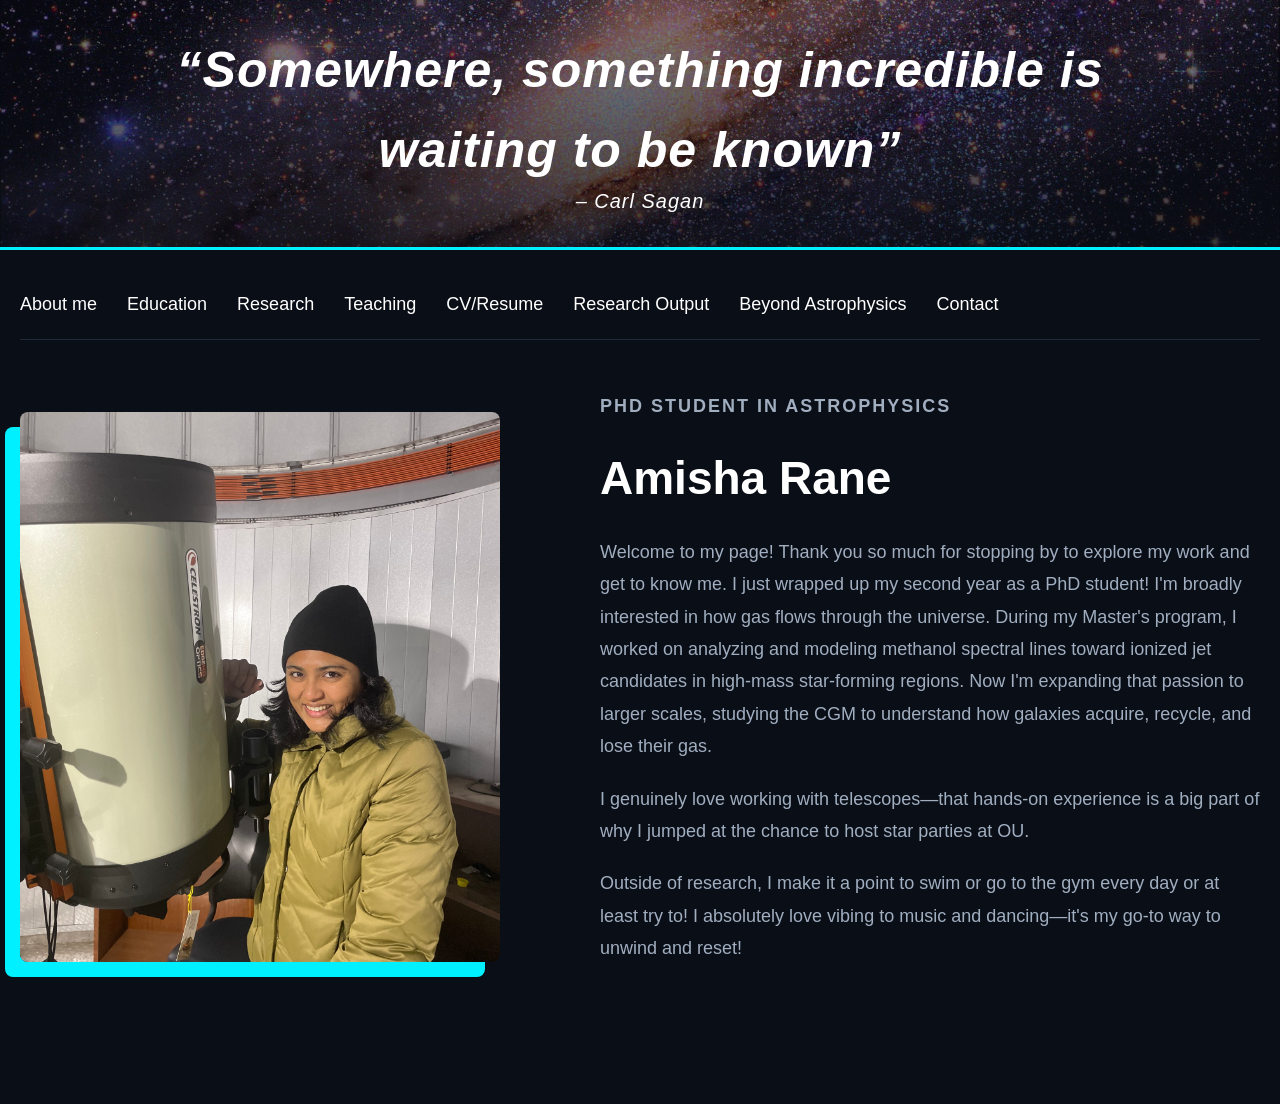
<file: index.html>
<!DOCTYPE html>
<html lang="en">
<head>
    <meta charset="UTF-8">
    <meta name="viewport" content="width=device-width, initial-scale=1.0">
    <title>Amisha Rane - Astrophysics</title>
    <link rel="stylesheet" href="style.css">
</head>
<body>
    
    <!-- Top Galaxy Banner with Quote -->
    <header class="hero-banner">
        <h1>“Somewhere, something incredible is waiting to be known”
        <span style="display: block; font-size: 20px; font-weight: normal; margin-top: -5px;">– Carl Sagan</span></h1>
    </header>

    <!-- Main Scrolling Content -->
    <main class="container">
        
        <!-- Navigation Menu -->
        <nav class="section-nav">
            <a href="index.html">About me</a>
            <a href="education.html">Education</a>
            <a href="research.html">Research</a>
            <a href="teaching.html">Teaching</a>
            <a href="resume.html">CV/Resume</a>
            <a href="publications.html">Research Output</a>
            <a href="personal.html">Beyond Astrophysics</a>
            <a href="contact.html">Contact</a>
        </nav>

        <!-- About Me Section -->
        <section id="about" class="about-section">
            <img src="profile.png" alt="Amisha Rane" class="big-profile-img">
            <div class="about-text">
                <p class="role-title">PhD Student in Astrophysics</p>
                <h2>Amisha Rane</h2>
                <p> Welcome to my page! Thank you so much for stopping by to explore my work and get to know me. I just wrapped up my second year as a PhD student! I'm broadly interested in how gas flows through the universe. During my Master's program, I worked on analyzing and modeling methanol spectral lines toward ionized jet candidates in high-mass star-forming regions. Now I'm expanding that passion to larger scales, studying the CGM to understand how galaxies acquire, recycle, and lose their gas.</p>
<p>I genuinely love working with telescopes—that hands-on experience is a big part of why I jumped at the chance to host star parties at OU.</p>
<p>Outside of research, I make it a point to swim or go to the gym every day or at least try to! I absolutely love vibing to music and dancing—it's my go-to way to unwind and reset!</p>
            </div>
        </section>
        <!-- Education Section -->
</file>
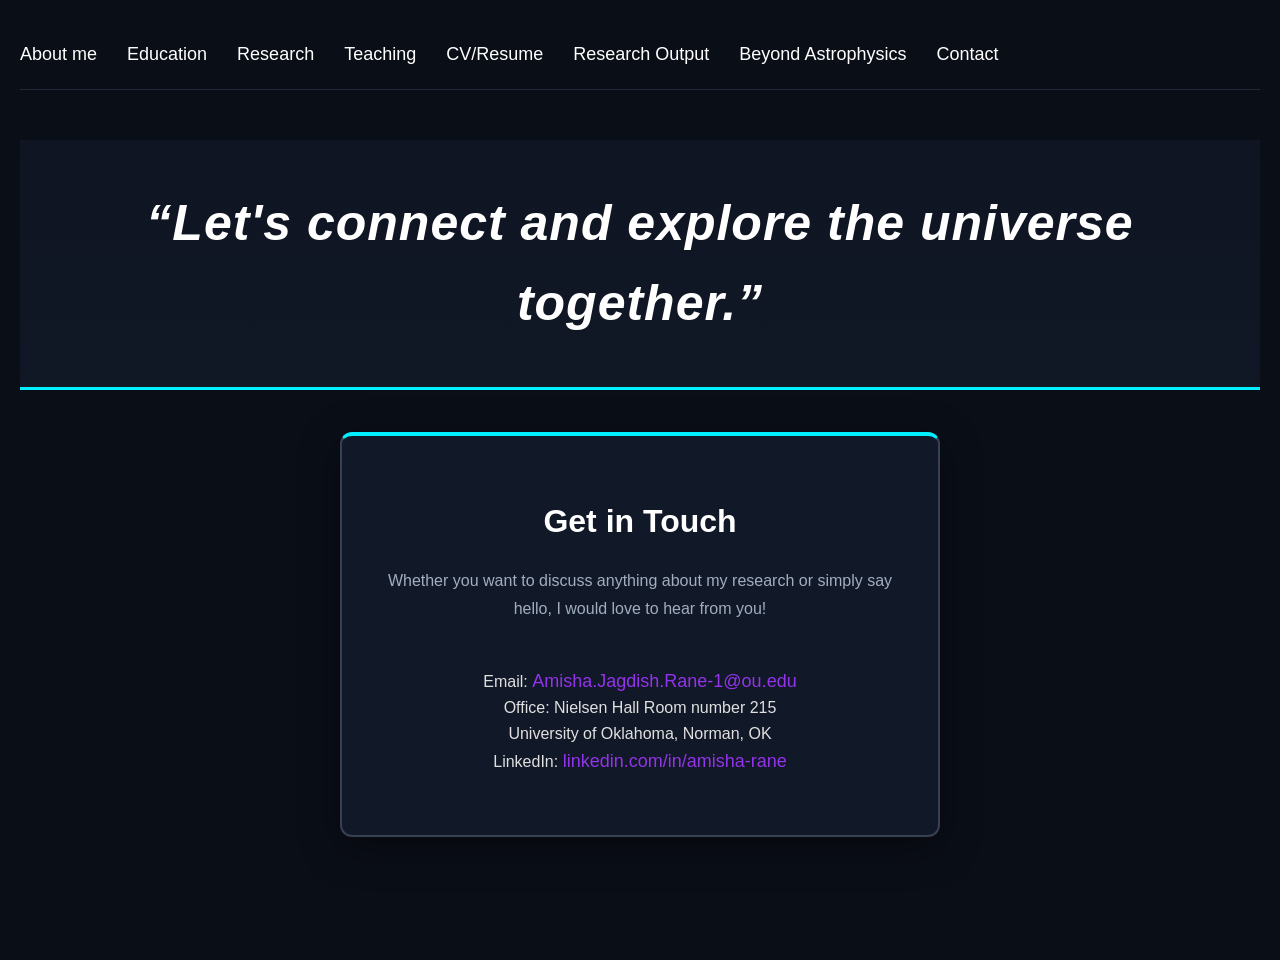
<file: contact.html>
<!DOCTYPE html>
<html lang="en">
<head>
    <meta charset="UTF-8">
    <meta name="viewport" content="width=device-width, initial-scale=1.0">
    <title>Contact - Amisha Rane</title>
    <link rel="stylesheet" href="style.css">
</head>
<body>

    <!-- Main Content Area -->
    <main class="container">
        
        <!-- Top Navigation Menu -->
        <nav class="section-nav">
            <a href="index.html">About me</a>
            <a href="education.html">Education</a>
            <a href="research.html">Research</a>
            <a href="teaching.html">Teaching</a>
            <a href="resume.html">CV/Resume</a>
            <a href="publications.html">Research Output</a>
            <a href="personal.html">Beyond Astrophysics</a>
            <a href="contact.html">Contact</a> <!-- Link updated! -->
        </nav>

        <!-- The Contact Banner -->
        <header class="hero-banner contact-banner" style="margin-top: 40px; text-align: center;">
            <h1>“Let's connect and explore the universe together.”</h1>
        </header>

        <!-- Centered Contact Section -->
        <section class="cv-download-section" style="margin-top: 20px;">
            
            <div class="download-card contact-card">
                <h2>Get in Touch</h2>
                <p>Whether you want to discuss anything about my research or simply say hello, I would love to hear from you!</p>
                
                <!-- Contact Details -->
                <div class="contact-details">
                    
                    <div class="contact-item">
                        <span class="contact-label">Email:</span>
                        <!-- Replace with your actual email -->
                        <a href="mailto:your.email@ou.edu" class="contact-link">Amisha.Jagdish.Rane-1@ou.edu</a>
                    </div>

                    <div class="contact-item">
                        <span class="contact-label">Office:</span>
                        <span class="contact-text">Nielsen Hall Room number 215<br>University of Oklahoma, Norman, OK</span>
                    </div>

                    <div class="contact-item">
                        <span class="contact-label">LinkedIn:</span>
                        <!-- Replace the # with your actual LinkedIn URL -->
                        <a href="https://www.linkedin.com/in/amisha-rane" target="_blank" class="contact-link">linkedin.com/in/amisha-rane</a>
                    </div>

                </div>
            </div>

        </section>

    </main>
</body>
</html>
</file>
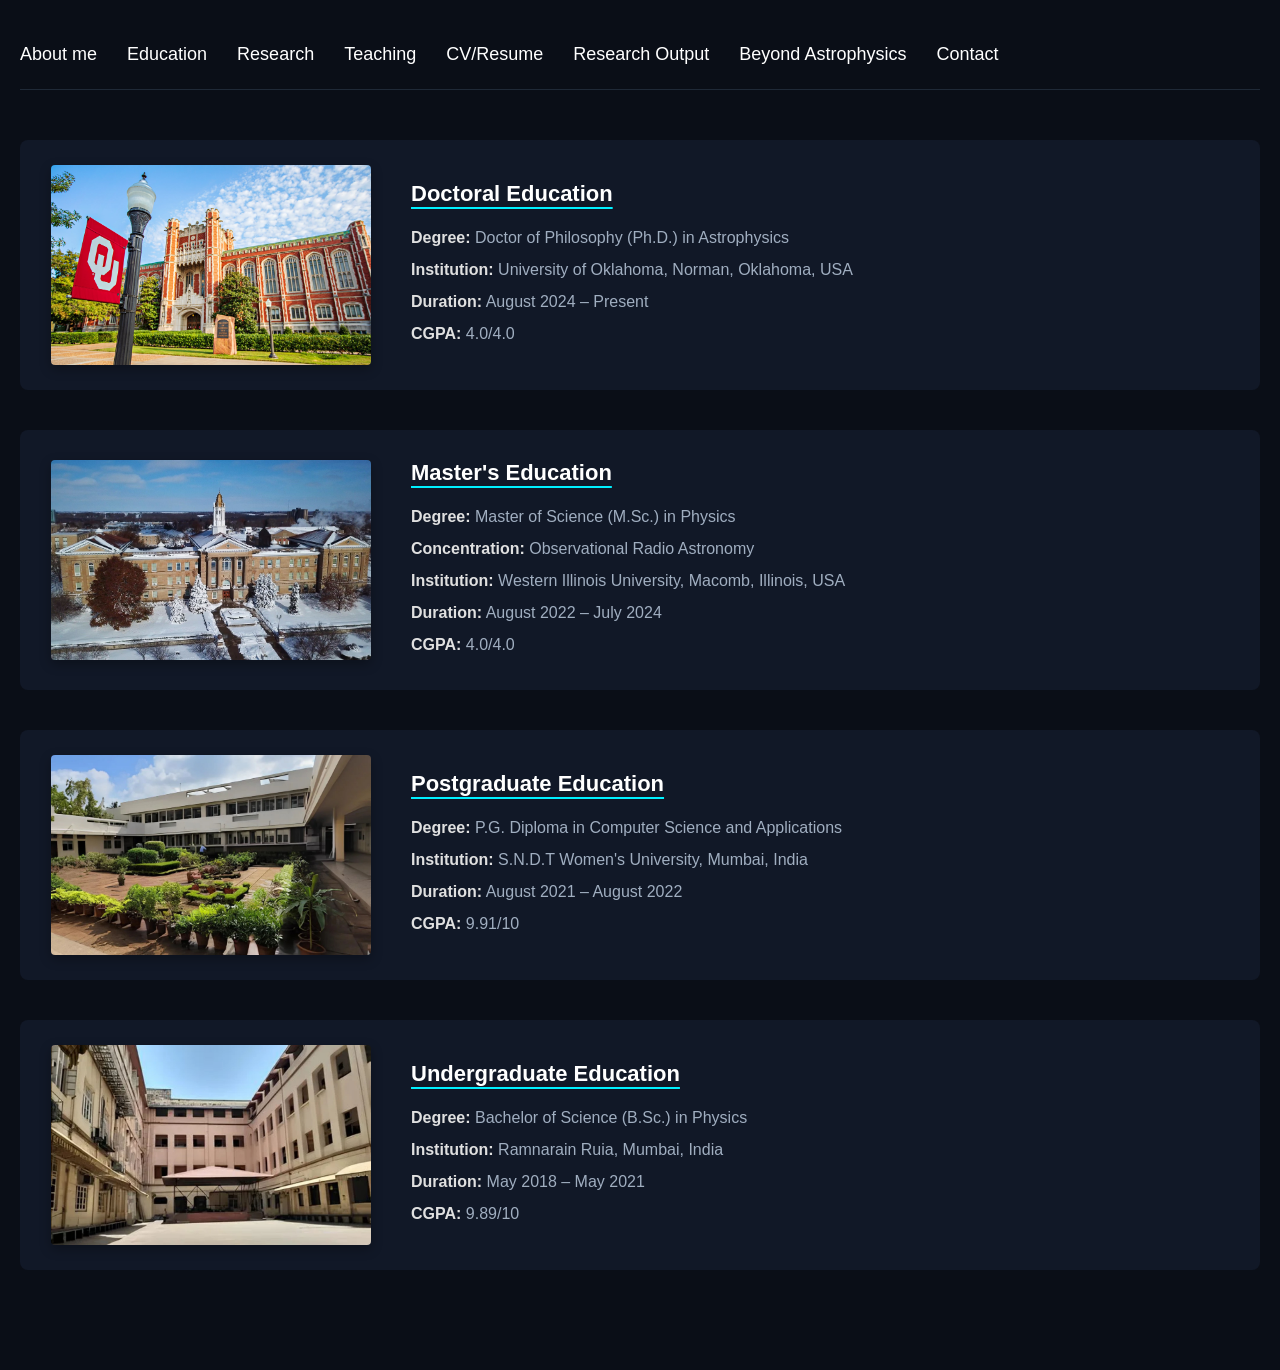
<file: education.html>
<!DOCTYPE html>
<html lang="en">
<head>
    <meta charset="UTF-8">
    <meta name="viewport" content="width=device-width, initial-scale=1.0">
    <title>Education - Amisha Rane</title>
    <link rel="stylesheet" href="style.css">
</head>
<body>
    
    <!-- Main Content -->
    <main class="container">
        
        <!-- Navigation Menu (Matches About Me exactly) -->
        <nav class="section-nav">
            <a href="index.html">About me</a>
            <a href="education.html">Education</a>
            <a href="research.html">Research</a>
            <a href="teaching.html">Teaching</a>
            <a href="resume.html">CV/Resume</a>
            <a href="publications.html">Research Output</a>
            <a href="personal.html">Beyond Astrophysics</a>
            <a href="contact.html">Contact</a>
        </nav>

        <!-- Education Section (Side-by-Side Layout) -->
        <section class="education-list">
            
            <!-- OU: Doctoral -->
            <div class="education-card">
                <!-- Save a picture of OU as ou.jpg in your folder -->
                <img src="ou.jpg" alt="University of Oklahoma" class="edu-img">
                <div class="edu-details">
                    <h3 class="edu-level">Doctoral Education</h3>
                    <p><strong>Degree:</strong> Doctor of Philosophy (Ph.D.) in Astrophysics</p>
                    <p><strong>Institution:</strong> University of Oklahoma, Norman, Oklahoma, USA</p>
                    <p><strong>Duration:</strong> August 2024 – Present</p>
                    <p><strong>CGPA:</strong> 4.0/4.0</p>
                </div>
            </div>

            <!-- WIU: Master's -->
            <div class="education-card">
                <!-- Save a picture of WIU as wiu.jpg in your folder -->
                <img src="wiu.jpg" alt="Western Illinois University" class="edu-img">
                <div class="edu-details">
                    <h3 class="edu-level">Master's Education</h3>
                    <p><strong>Degree:</strong> Master of Science (M.Sc.) in Physics</p>
                    <p><strong>Concentration:</strong> Observational Radio Astronomy</p>
                    <p><strong>Institution:</strong> Western Illinois University, Macomb, Illinois, USA</p>
                    <p><strong>Duration:</strong> August 2022 – July 2024</p>
                    <p><strong>CGPA:</strong> 4.0/4.0</p>
                </div>
            </div>

            <!-- SNDT: PG Diploma -->
            <div class="education-card">
                <!-- Save a picture of SNDT as sndt.jpg in your folder -->
                <img src="sndt.jpg" alt="S.N.D.T Women's University" class="edu-img">
                <div class="edu-details">
                    <h3 class="edu-level">Postgraduate Education</h3>
                    <p><strong>Degree:</strong> P.G. Diploma in Computer Science and Applications</p>
                    <p><strong>Institution:</strong> S.N.D.T Women's University, Mumbai, India</p>
                    <p><strong>Duration:</strong> August 2021 – August 2022</p>
                    <p><strong>CGPA:</strong> 9.91/10</p>
                </div>
            </div>

            <!-- Ruia: Undergrad -->
            <div class="education-card">
                <!-- Save a picture of Ruia as ruia.jpg in your folder -->
                <img src="ruia.jpg" alt="Ramnarain Ruia" class="edu-img">
                <div class="edu-details">
                    <h3 class="edu-level">Undergraduate Education</h3>
                    <p><strong>Degree:</strong> Bachelor of Science (B.Sc.) in Physics</p>
                    <p><strong>Institution:</strong> Ramnarain Ruia, Mumbai, India</p>
                    <p><strong>Duration:</strong> May 2018 – May 2021</p>
                    <p><strong>CGPA:</strong> 9.89/10</p>
                </div>
            </div>

        </section>

    </main>
</body>
</html>
</file>
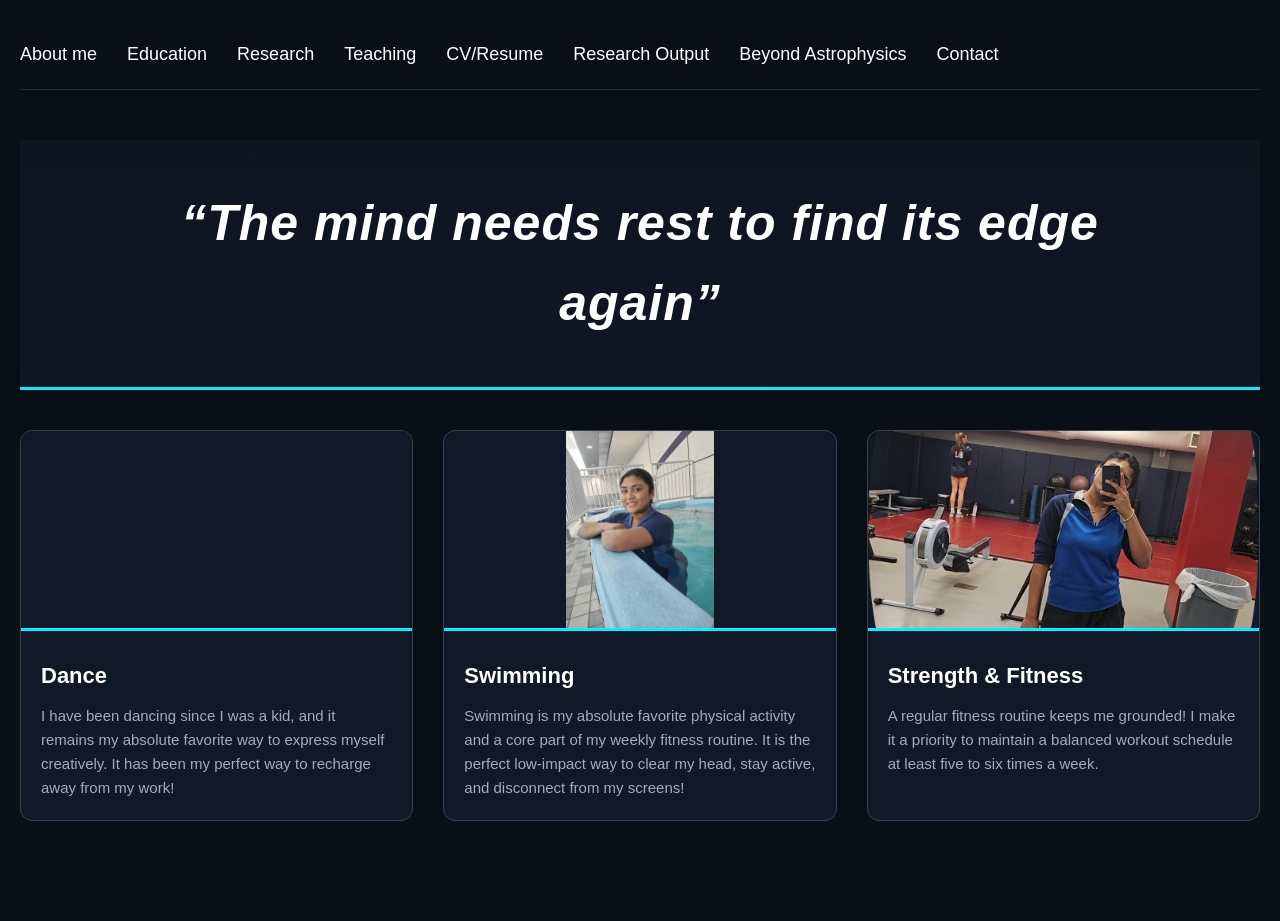
<file: personal.html>
<!DOCTYPE html>
<html lang="en">
<head>
    <meta charset="UTF-8">
    <meta name="viewport" content="width=device-width, initial-scale=1.0">
    <title>Personal - Amisha Rane</title>
    <link rel="stylesheet" href="style.css">
</head>
<body>

    <!-- Main Content Area -->
    <main class="container">
        
        <!-- Top Navigation Menu -->
        <nav class="section-nav">
            <a href="index.html">About me</a>
            <a href="education.html">Education</a>
            <a href="research.html">Research</a>
            <a href="teaching.html">Teaching</a>
            <a href="resume.html">CV/Resume</a>
            <a href="publications.html">Research Output</a>
            <a href="personal.html">Beyond Astrophysics</a>
            <a href="contact.html">Contact</a> 
        </nav>

        <!-- Banner -->
        <header class="hero-banner personal-banner" style="margin-top: 40px; text-align: center;">
            <h1>“The mind needs rest to find its edge again”</h1>
        </header>

        <section class="hobbies-grid">
            
            <div class="hobby-card">
               <video src="dance1.MP4" autoplay loop muted playsinline class="hobby-img" style="object-fit: contain; background-color: #111827;"></video>
                <div class="hobby-info">
                    <h3>Dance</h3>
                    <p>I have been dancing since I was a kid, and it remains my absolute favorite way to express myself creatively. It has been my perfect way to recharge away from my work!</p>
                </div>
            </div>

            <!-- Hobby 2: Swimming -->
            <div class="hobby-card">
                <img src="swim.JPG" alt="Swimming pool" class="hobby-img" style="object-fit: contain; object-position: center;">
                <div class="hobby-info">
                    <h3>Swimming</h3>
                    <p>Swimming is my absolute favorite physical activity and a core part of my weekly fitness routine. It is the perfect low-impact way to clear my head, stay active, and disconnect from my screens!</p>
                </div>
            </div>

            <!-- Hobby 3: Strength & Conditioning -->
            <div class="hobby-card">
                <img src="gym.png" alt="Kettlebell" class="hobby-img">
                <div class="hobby-info">
                    <h3>Strength & Fitness</h3>
                    <p>A regular fitness routine keeps me grounded! I make it a priority to maintain a balanced workout schedule at least five to six times a week.</p>
                </div>
            </div>


    </main>
</body>
</html>
</file>
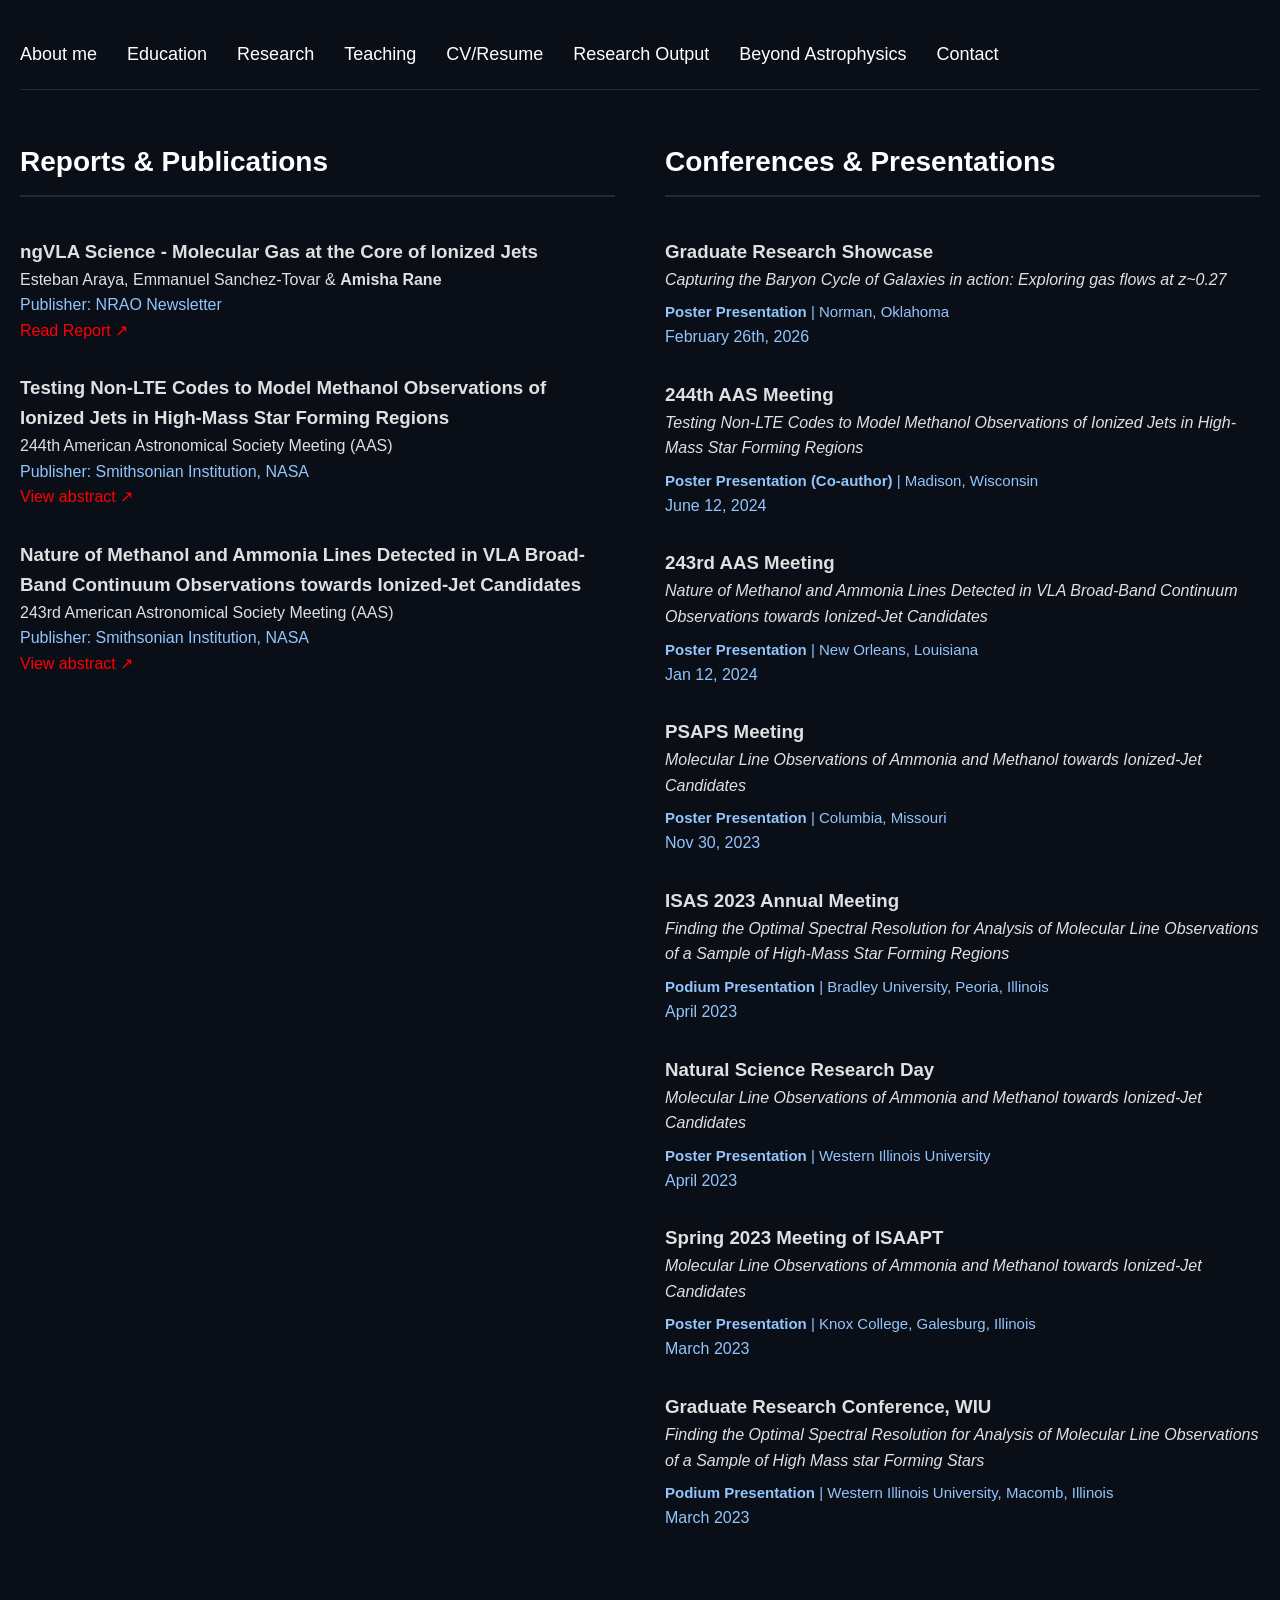
<file: publications.html>
<!DOCTYPE html>
<html lang="en">
<head>
    <meta charset="UTF-8">
    <meta name="viewport" content="width=device-width, initial-scale=1.0">
    <title>Publications & Conferences - Amisha Rane</title>
    <link rel="stylesheet" href="style.css">
</head>
<body>

    <!-- Main Content Area -->
    <main class="container">
        
        <!-- Top Navigation Menu -->
        <nav class="section-nav">
            <a href="index.html">About me</a>
            <a href="education.html">Education</a>
            <a href="research.html">Research</a>
            <a href="teaching.html">Teaching</a>
            <a href="resume.html">CV/Resume</a>
            <a href="publications.html">Research Output</a>
            <a href="personal.html">Beyond Astrophysics</a>
            <a href="contact.html">Contact</a>
        </nav>

        <!-- Two-Panel Dashboard Layout -->
        <div class="panels-container">
            
            <!-- LEFT PANEL: Reports & Publications -->
            <section class="panel-column">
                <h2 class="category-title" style="margin-top: 0;">Reports & Publications</h2>

                <div class="pub-card">
                    <div class="pub-content">
                        <h3>ngVLA Science - Molecular Gas at the Core of Ionized Jets</h3>
                        <p class="authors">Esteban Araya, Emmanuel Sanchez-Tovar & <strong>Amisha Rane</strong></p>
                        <p class="conf-date">Publisher: NRAO Newsletter</p>
                    </div>
                    <a href="https://science.nrao.edu/enews/16.12/" target="_blank" class="pub-link">Read Report ↗</a>
                </div>

                <div class="pub-card">
                    <div class="pub-content">
                        <h3>Testing Non-LTE Codes to Model Methanol Observations of Ionized Jets in High-Mass Star Forming Regions</h3>
                        <p class="authors">244th American Astronomical Society Meeting (AAS)</p>
                        <p class="conf-date">Publisher: Smithsonian Institution, NASA</p>
                    </div>
                    <a href="https://ui.adsabs.harvard.edu/abs/2024AAS...24430209P/abstract" target="_blank" class="pub-link">View abstract ↗</a>
                </div>

                <div class="pub-card">
                    <div class="pub-content">
                        <h3>Nature of Methanol and Ammonia Lines Detected in VLA Broad-Band Continuum Observations towards Ionized-Jet Candidates</h3>
                        <p class="authors">243rd American Astronomical Society Meeting (AAS)</p>
                        <p  class="conf-date">Publisher: Smithsonian Institution, NASA</p>
                    </div>
                    <a href="https://ui.adsabs.harvard.edu/abs/2024AAS...24340216R/abstract" target="_blank" class="pub-link">View abstract ↗</a>
                </div>
            </section>

            <!-- RIGHT PANEL: Conferences -->
            <section class="panel-column">
                <h2 class="category-title" style="margin-top: 0;">Conferences & Presentations</h2>

                <div class="pub-card">
                    <div class="pub-content">
                        <h3>Graduate Research Showcase</h3>
                        <p class="authors"><em>Capturing the Baryon Cycle of Galaxies in action: Exploring gas flows at z~0.27</em></p>
                        <p class="conf-details"><strong>Poster Presentation</strong> | Norman, Oklahoma</p>
                    </div>
                    <span class="conf-date">February 26th, 2026</span>
                </div>

                 <div class="pub-card">
                    <div class="pub-content">
                        <h3>244th AAS Meeting</h3>
                        <p class="authors"><em>Testing Non-LTE Codes to Model Methanol Observations of Ionized Jets in High-Mass Star Forming Regions</em></p>
                        <!-- Updated Line Below -->
                        <p class="conf-details"><strong>Poster Presentation (Co-author)</strong> | Madison, Wisconsin</p>
                    </div>
                    <span class="conf-date">June 12, 2024</span>
                </div>

                <div class="pub-card">
                    <div class="pub-content">
                        <h3>243rd AAS Meeting</h3>
                        <p class="authors"><em>Nature of Methanol and Ammonia Lines Detected in VLA Broad-Band Continuum Observations towards Ionized-Jet Candidates</em></p>
                        <!-- Updated Line Below -->
                        <p class="conf-details"><strong>Poster Presentation</strong> | New Orleans, Louisiana</p>
                    </div>
                    <span class="conf-date">Jan 12, 2024</span>
                </div>
                
                <div class="pub-card">
                    <div class="pub-content">
                        <h3>PSAPS Meeting</h3>
                        <p class="authors"><em>Molecular Line Observations of Ammonia and Methanol towards Ionized-Jet Candidates</em></p>
                        <!-- Updated Line Below -->
                        <p class="conf-details"><strong>Poster Presentation</strong> | Columbia, Missouri</p>
                    </div>
                    <span class="conf-date">Nov 30, 2023</span>
                </div>

                <div class="pub-card">
                    <div class="pub-content">
                        <h3>ISAS 2023 Annual Meeting</h3>
                        <p class="authors"><em>Finding the Optimal Spectral Resolution for Analysis of Molecular Line Observations of a Sample of High-Mass Star Forming Regions</em></p>
                        <!-- Updated Line Below -->
                        <p class="conf-details"><strong>Podium Presentation</strong> | Bradley University, Peoria, Illinois</p>
                    </div>
                    <span class="conf-date">April 2023</span>
                </div>

                <div class="pub-card">
                    <div class="pub-content">
                        <h3>Natural Science Research Day</h3>
                        <p class="authors"><em>Molecular Line Observations of Ammonia and Methanol towards Ionized-Jet Candidates</em></p>
                        <!-- Updated Line Below -->
                        <p class="conf-details"><strong>Poster Presentation</strong> | Western Illinois University</p>
                    </div>
                    <span class="conf-date">April 2023</span>
                </div>

                <div class="pub-card">
                    <div class="pub-content">
                        <h3>Spring 2023 Meeting of ISAAPT</h3>
                        <p class="authors"><em>Molecular Line Observations of Ammonia and Methanol towards Ionized-Jet Candidates</em></p>
                        <!-- Updated Line Below -->
                        <p class="conf-details"><strong>Poster Presentation</strong> | Knox College, Galesburg, Illinois</p>
                    </div>
                    <span class="conf-date">March 2023</span>
                </div>
                
                <div class="pub-card">
                    <div class="pub-content">
                        <h3>Graduate Research Conference, WIU</h3>
                        <p class="authors"><em>Finding the Optimal Spectral Resolution for Analysis of Molecular Line Observations of a Sample of High Mass star Forming Stars</em></p>
                        <!-- Updated Line Below -->
                        <p class="conf-details"><strong>Podium Presentation</strong> | Western Illinois University, Macomb, Illinois</p>
                    </div>
                    <span class="conf-date">March 2023</span>
                </div>
            </section>

        </div>
    </main>
</body>
</html>
</file>
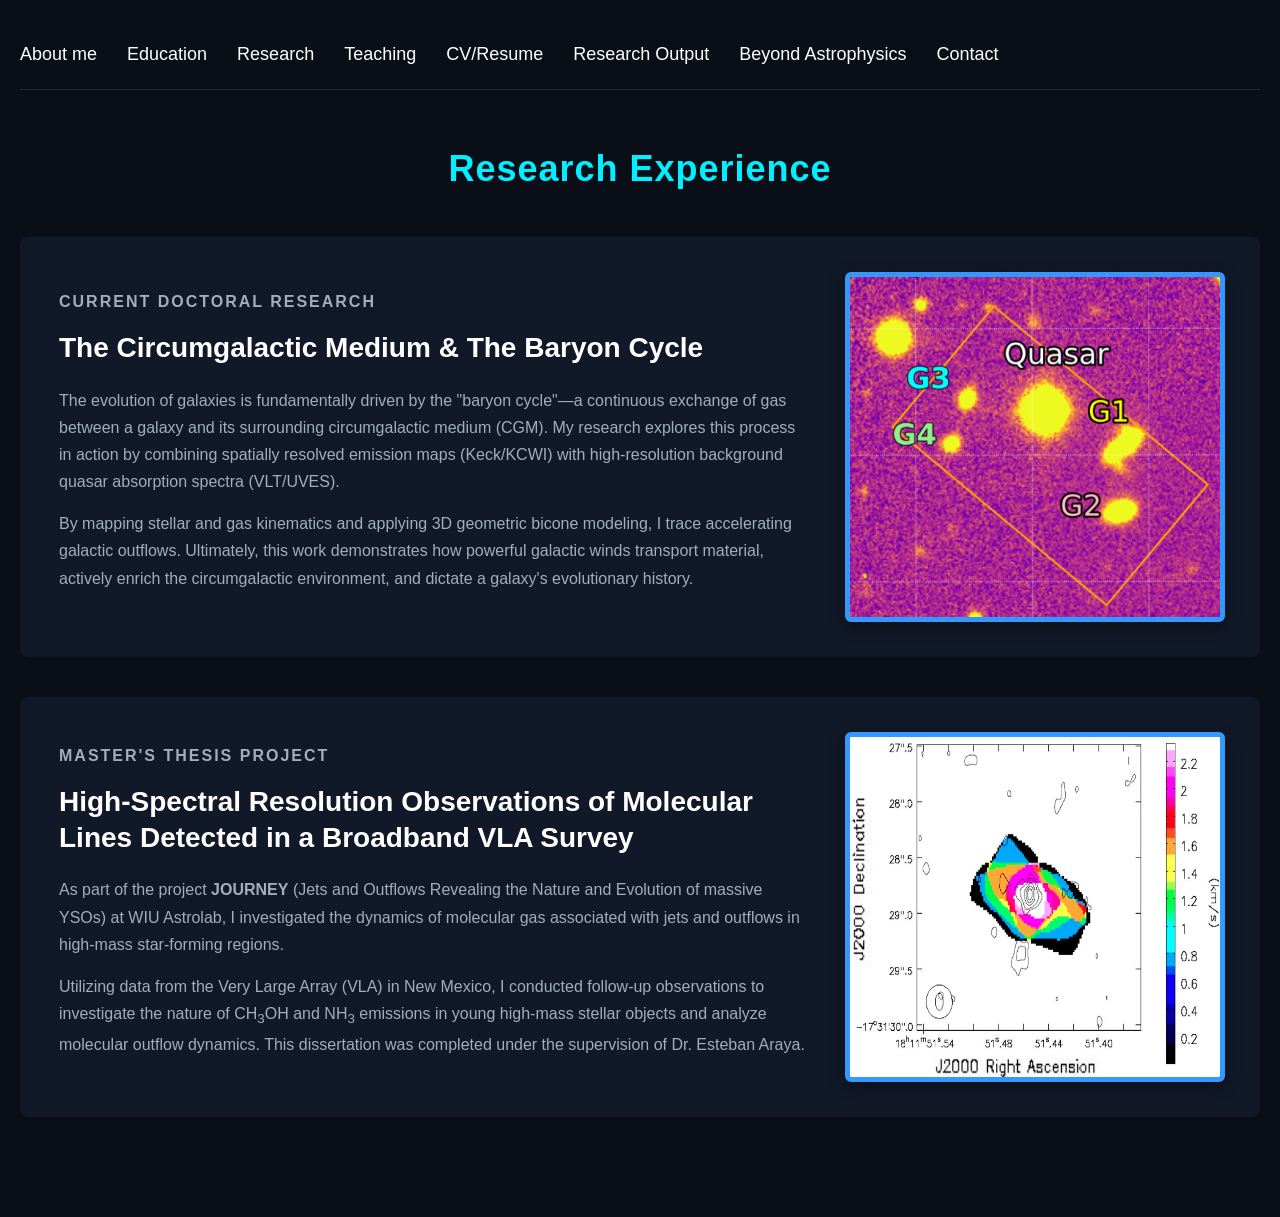
<file: research.html>
<!DOCTYPE html>
<html lang="en">
<head>
    <meta charset="UTF-8">
    <meta name="viewport" content="width=device-width, initial-scale=1.0">
    <title>Research - Amisha Rane</title>
    <link rel="stylesheet" href="style.css">
</head>
<body>

    <!-- Main Content Area with 2 Columns -->
    <main class="container page-layout">
        
        <!-- Navigation Menu (Matches About Me exactly) -->
        <nav class="section-nav">
            <a href="index.html">About me</a>
            <a href="education.html">Education</a>
            <a href="research.html">Research</a>
            <a href="teaching.html">Teaching</a>
            <a href="resume.html">CV/Resume</a>
            <a href="publications.html">Research Output</a>
            <a href="personal.html">Beyond Astrophysics</a>
            <a href="contact.html">Contact</a>
        </nav>
             <!-- Teaching & Mentorship Section -->
        <section class="research-section">
            
            <!-- Category Header -->
           <h1 style="color: #00f0ff; font-size: 36px; margin: 0; letter-spacing: 1px; text-align: center;">Research Experience</h1>

            <!-- Research Projects Section -->
            <section class="research-section">
                
                <!-- Project 1: PhD Research -->
                <div class="project-card">
                <div class="project-text">
                    <p class="role-title">Current Doctoral Research</p>
                    <h3>The Circumgalactic Medium & The Baryon Cycle</h3>
                    <p>The evolution of galaxies is fundamentally driven by the "baryon cycle"—a continuous exchange of gas between a galaxy and its surrounding circumgalactic medium (CGM). My research explores this process in action by combining spatially resolved emission maps (Keck/KCWI) with high-resolution background quasar absorption spectra (VLT/UVES).</p>
                    <p>By mapping stellar and gas kinematics and applying 3D geometric bicone modeling, I trace accelerating galactic outflows. Ultimately, this work demonstrates how powerful galactic winds transport material, actively enrich the circumgalactic environment, and dictate a galaxy's evolutionary history.</p>
                </div>
                <!-- Save a plot or kinematic map as phd-plot.jpg -->
                <img src="phd.png" alt="Kinematic Map or Data Plot" class="project-img">
            </div>

                <!-- Project 2: Master's Thesis -->
                <div class="project-card">
                    <div class="project-text">
                        <p class="role-title">Master's Thesis Project</p>
                        <h3>High-Spectral Resolution Observations of Molecular Lines Detected in a Broadband VLA Survey</h3>
                        <p>As part of the project <strong>JOURNEY</strong> (Jets and Outflows Revealing the Nature and Evolution of massive YSOs) at WIU Astrolab, I investigated the dynamics of molecular gas associated with jets and outflows in high-mass star-forming regions.</p>
                        <p>Utilizing data from the Very Large Array (VLA) in New Mexico, I conducted follow-up observations to investigate the nature of CH<sub>3</sub>OH and NH<sub>3</sub> emissions in young high-mass stellar objects and analyze molecular outflow dynamics. This dissertation was completed under the supervision of Dr. Esteban Araya.</p>
                    </div>
                    <!-- Save a VLA or radio astronomy image as masters-plot.jpg -->
                    <img src="ms.png" alt="VLA Radio Data" class="project-img">
                </div>

            </section>
        </div>
        </aside>

    </main>
</body>
</html>
</file>
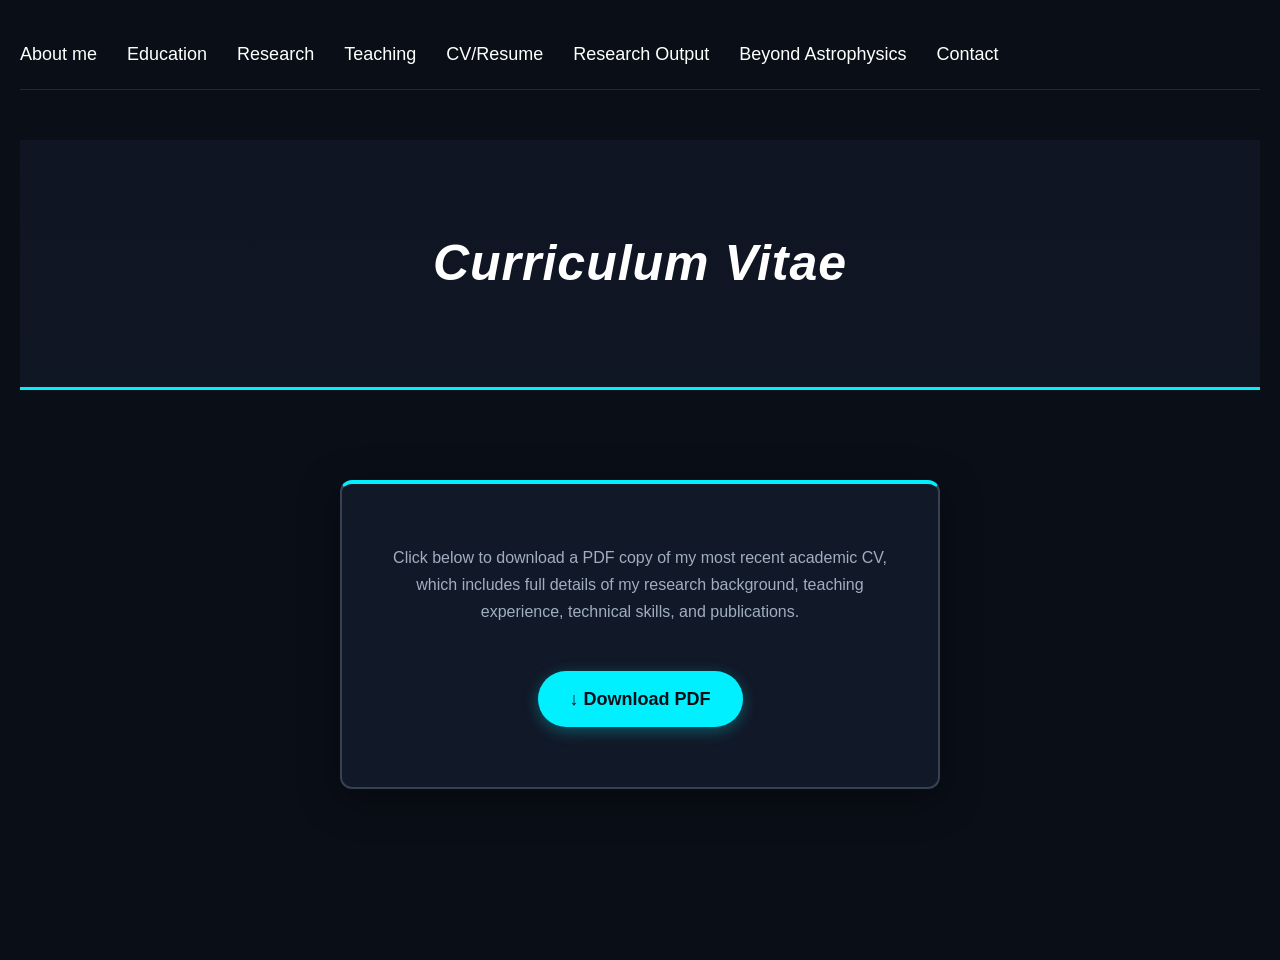
<file: resume.html>
<!DOCTYPE html>
<html lang="en">
<head>
    <meta charset="UTF-8">
    <meta name="viewport" content="width=device-width, initial-scale=1.0">
    <title>CV / Resume - Amisha Rane</title>
    <link rel="stylesheet" href="style.css">
</head>
<body>

    <!-- Main Content Area -->
    <main class="container">
        
        <!-- Top Navigation Menu -->
        <nav class="section-nav">
            <a href="index.html">About me</a>
            <a href="education.html">Education</a>
            <a href="research.html">Research</a>
            <a href="teaching.html">Teaching</a>
            <a href="resume.html">CV/Resume</a>
            <a href="publications.html">Research Output</a>
            <a href="personal.html">Beyond Astrophysics</a>
            <a href="contact.html">Contact</a>
        </nav>

        <!-- The Banner -->
        <!-- The Banner -->
        <header class="hero-banner cv-banner" style="margin-top: 40px; text-align: center;">
            <h1>Curriculum Vitae</h1>
        </header>

        <!-- Centered Download Section -->
        <section class="cv-download-section" style="margin-top: 20px;">
            
            <div class="download-card">
                <p>Click below to download a PDF copy of my most recent academic CV, which includes full details of my research background, teaching experience, technical skills, and publications.</p>
                
                <a href="CV_RESUME.pdf" download="Amisha_Rane_CV.pdf" class="download-btn">
                    ↓ Download PDF
                </a>
            </div>

        </section>

    </main>
</body>
</html>
</file>
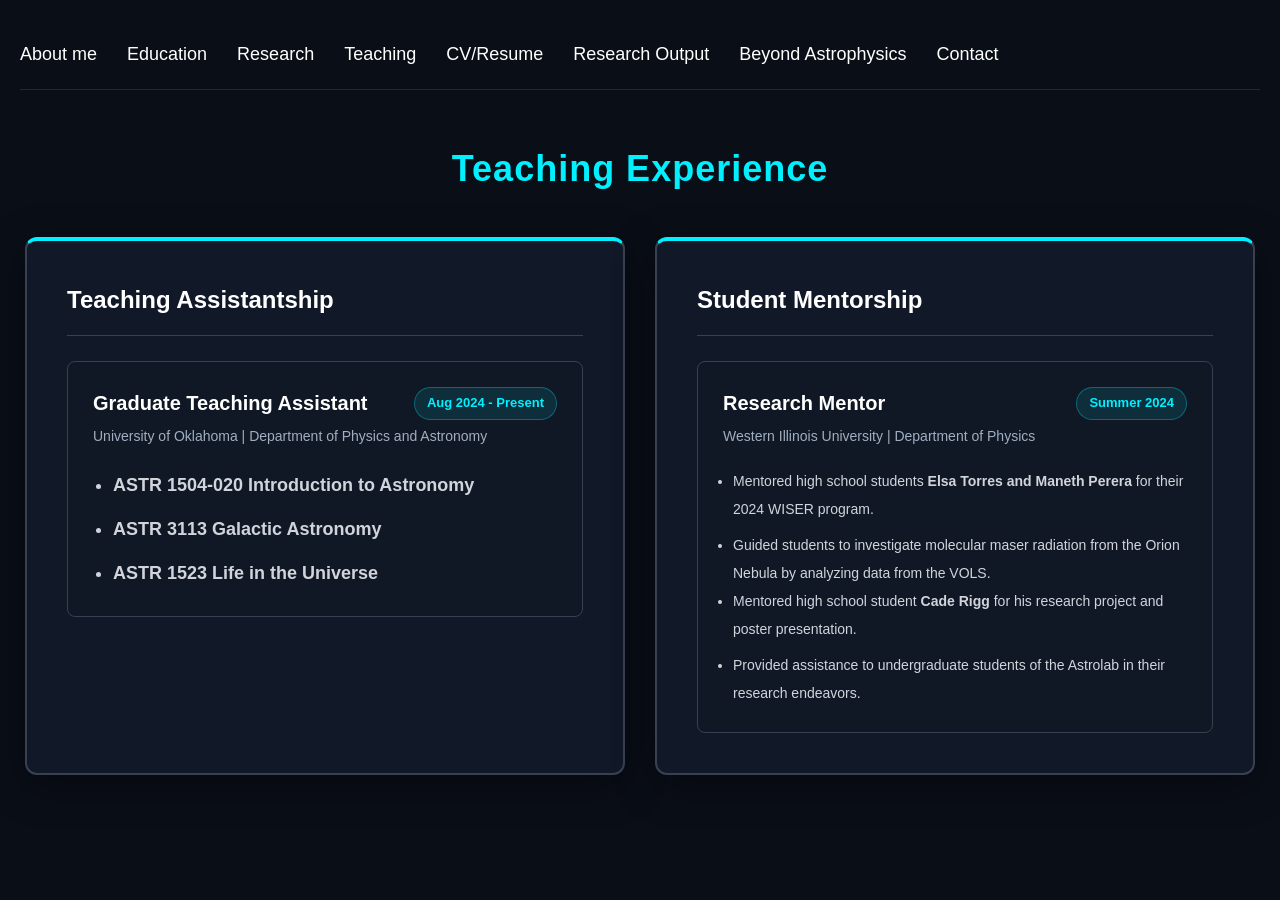
<file: teaching.html>
<!DOCTYPE html>
<html lang="en">
<head>
    <meta charset="UTF-8">
    <meta name="viewport" content="width=device-width, initial-scale=1.0">
    <title>Teaching & Mentorship - Amisha Rane</title>
    <link rel="stylesheet" href="style.css">
</head>
<body>

    <!-- Main Content Area -->
    <main class="container">
        
        <!-- Top Navigation Menu -->
        <nav class="section-nav">
            <a href="index.html">About me</a>
            <a href="education.html">Education</a>
            <a href="research.html">Research</a>
            <a href="teaching.html">Teaching</a>
            <a href="resume.html">CV/Resume</a>
            <a href="publications.html">Research Output</a>
            <a href="personal.html">Beyond Astrophysics</a>
            <a href="contact.html">Contact</a>
        </nav>

        <!-- Main Centered Title -->
        <div style="text-align: center; margin-top: 50px; margin-bottom: 40px;">
            <h1 style="color: #00f0ff; font-size: 36px; margin: 0; letter-spacing: 1px;">Teaching Experience</h1>
        </div>

        <!-- Side-by-Side Layout Container -->
        <section style="display: flex; gap: 30px; flex-wrap: wrap; justify-content: center; align-items: stretch;">
            
            <!-- LEFT PANEL: Teaching Assistantship -->
            <div class="download-card" style="flex: 1; min-width: 400px; max-width: 600px; text-align: left; padding: 40px;">
                
                <h2 style="color: #ffffff; margin-top: 0; margin-bottom: 25px; font-size: 24px; border-bottom: 1px solid #374151; padding-bottom: 15px;">Teaching Assistantship</h2>
                
                <!-- OU Box -->
                <div style="background: rgba(17, 24, 39, 0.5); padding: 25px; border-radius: 8px; border: 1px solid #374151;">
                    
                    <div style="display: flex; justify-content: space-between; align-items: flex-start; flex-wrap: wrap; margin-bottom: 5px;">
                        <h3 style="color: #ffffff; margin: 0; font-size: 20px;">Graduate Teaching Assistant</h3>
                        <span style="color: #00f0ff; font-size: 13px; font-weight: 600; background: rgba(0, 240, 255, 0.1); padding: 5px 12px; border-radius: 20px; border: 1px solid rgba(0, 240, 255, 0.3);">Aug 2024 - Present</span>
                    </div>
                    
                    <h4 style="color: #a0aec0; margin-top: 0; margin-bottom: 20px; font-size: 14px; font-weight: normal;">University of Oklahoma | Department of Physics and Astronomy</h4>
                    
                    <ul style="color: #d1d5db; font-size: 18px; line-height: 2.0; margin: 0; padding-left: 20px;">
                        <li style="margin-bottom: 8px;"><strong>ASTR 1504-020 Introduction to Astronomy</strong></li>
                        <li style="margin-bottom: 8px;"><strong>ASTR 3113 Galactic Astronomy</strong> </li>
                        <li><strong>ASTR 1523 Life in the Universe</strong></li>
                    </ul>
                </div>
            </div>

            <!-- RIGHT PANEL: Student Mentorship -->
            <div class="download-card" style="flex: 1; min-width: 400px; max-width: 600px; text-align: left; padding: 40px;">
                
                <h2 style="color: #ffffff; margin-top: 0; margin-bottom: 25px; font-size: 24px; border-bottom: 1px solid #374151; padding-bottom: 15px;">Student Mentorship</h2>
                
                <div style="display: flex; flex-direction: column; gap: 20px;">
                    
                    <!-- WISER Mentor Box -->
                    <div style="background: rgba(17, 24, 39, 0.5); padding: 25px; border-radius: 8px; border: 1px solid #374151;">
                        
                        <div style="display: flex; justify-content: space-between; align-items: flex-start; flex-wrap: wrap; margin-bottom: 5px;">
                            <h3 style="color: #ffffff; margin: 0; font-size: 20px;">Research Mentor</h3>
                            <span style="color: #00f0ff; font-size: 13px; font-weight: 600; background: rgba(0, 240, 255, 0.1); padding: 5px 12px; border-radius: 20px; border: 1px solid rgba(0, 240, 255, 0.3);">Summer 2024</span>
                        </div>
                        
                        <h4 style="color: #a0aec0; margin-top: 0; margin-bottom: 20px; font-size: 14px; font-weight: normal;">Western Illinois University | Department of Physics</h4>
                        
                        <ul style="color: #d1d5db; font-size: 14px; line-height: 2.0; margin: 0; padding-left: 10px;">
                            <li style="margin-bottom: 8px;">Mentored high school students <strong>Elsa Torres and Maneth Perera </strong>for their 2024 WISER program.</li>
                            <li>Guided students to investigate molecular maser radiation from the Orion Nebula by analyzing data from the VOLS.</li>
                            <li style="margin-bottom: 8px;">Mentored high school student <strong>Cade Rigg</strong> for his research project and poster presentation.</li>
                            <li>Provided assistance to undergraduate students of the Astrolab in their research endeavors.</li>
                        </ul>
                    </div>

                           
                        </ul>
                    </div>

                </div>
            </div>

        </section>

    </main>
</body>
</html>
</file>
<file: style.css>
* {
    margin: 0;
    padding: 0;
    box-sizing: border-box;
}

body {
    font-family: -apple-system, BlinkMacSystemFont, "Segoe UI", Roboto, Helvetica, Arial, sans-serif;
    background-color: #0a0e17; /* Deep space dark background */
    color: #e0e0e0;
    line-height: 1.6;
}

/* --- Top Galaxy Banner --- */
.hero-banner {
    width: 100%;
    height: 250px;
    /* Blends a dark tint over your background.jpg so the white quote is easy to read */
    background: linear-gradient(rgba(10, 14, 23, 0.5), rgba(10, 14, 23, 0.8)), url('background.jpg') no-repeat center center/cover;
    display: flex;
    align-items: center;
    justify-content: center;
    text-align: center;
    padding: 20px;
    border-bottom: 3px solid #00f0ff; /* Bright cyan accent line at the bottom of the banner */
}

.hero-banner h1 {
    font-size: 50px;
    font-family: "Trebuchet MS", Arial, sans-serif;
    font-weight: bold;
    font-style: italic;
    color: #ffffff;
    max-width: 1000px;
    letter-spacing: 1px;
}

/* --- Main Content Area --- */
.container {
    max-width: 1300px;
    margin: 0 auto;
    padding: 40px 20px 100px 20px;
}

/* --- Navigation Menu --- */
.section-nav {
    display: flex;
    gap: 30px;
    margin-bottom: 50px;
    border-bottom: 1px solid #1f2937; /* Subtle divider line */
    padding-bottom: 20px;
}

.section-nav a {
    color: #ffffff;
    text-decoration: none;
    font-size: 18px;
    font-weight: 500;
    transition: color 0.2s ease;
}

.section-nav a:hover {
    color: #ffcc66; /* Nebula cyan hover effect */
}

/* --- About Section (With Big Image) --- */
.about-section {
    display: flex;
    align-items: center;
    gap: 100px;
    margin-bottom: 20px;
}

.big-profile-img {
    width: 480px; /* Much bigger picture! */
    height: 550px;
    object-fit: cover;
    border-radius: 8px;
    box-shadow: -15px 15px 0px #00f0ff; /* Cool cyan offset block shadow */
}

.about-text {
    flex: 1;
}

.role-title {
    color: #00f0ff;
    text-transform: uppercase;
    letter-spacing: 2px;
    font-size: 14px;
    font-weight: 600;
    margin-bottom: 10px;
}

.about-text h2 {
    font-size: 46px;
    color: #ffffff;
    margin-bottom: 20px;
}

.about-text p {
    font-size: 18px;
    margin-bottom: 20px;
    color: #a0aec0;
    line-height: 1.8;
}

/* --- Research / Content Sections --- */
.content-section {
    margin-bottom: 60px;
    background: #111827; /* Slightly lighter box for research */
    padding: 40px;
    border-radius: 8px;
}

.content-section h3 {
    font-size: 28px;
    color: #ffffff;
    margin-bottom: 20px;
    border-left: 4px solid #00f0ff; /* Cyan line next to the heading */
    padding-left: 15px;
}

.content-section p {
    font-size: 18px;
    color: #a0aec0;
    margin-bottom: 20px;
    line-height: 1.8;
}
/* --- Side-by-Side Education Cards --- */
.education-list {
    display: flex;
    flex-direction: column;
    gap: 40px; /* Space between each university block */
}

.education-card {
    display: flex;
    align-items: center;
    gap: 40px; /* Space between the image and the text */
    background: #111827; /* Dark space theme box */
    padding: 25px;
    border-radius: 8px;
    border-left: 6px solid transparent; 
    transition: all 0.3s ease; 
}

/* ADD THIS NEW BLOCK FOR THE HOVER EFFECT */
.education-card:hover {
    border-left: 6px solid #00f0ff;
    box-shadow: 0 10px 30px rgba(0, 240, 255, 0.05);
    transform: translateX(5px); /* Slides the card slightly to the right */
}

.edu-img {
    width: 320px;
    height: 200px;
    object-fit: cover;
    border-radius: 4px;
    box-shadow: 0 4px 12px rgba(0,0,0,0.3);
}

.edu-details {
    flex: 1;
}

.edu-level {
    font-size: 22px;
    color: #ffffff;
    margin-bottom: 15px;
    text-decoration: underline;
    text-decoration-color: #00f0ff; /* Cyan underline */
    text-underline-offset: 6px;
}

.edu-details p {
    font-size: 16px;
    margin-bottom: 8px;
    color: #a0aec0;
    line-height: 1.5;
}

.edu-details strong {
    color: #e0e0e0; /* Makes the labels like "Degree:" pop */
}

/* --- Research Feature Cards --- */
.research-section {
    display: flex;
    flex-direction: column;
    gap: 40px;
}

.project-card {
    display: flex;
    align-items: center;
    gap: 40px;
    background: #111827;
    padding: 35px;
    border-radius: 8px;
    border-left: 4px solid transparent;
    transition: all 0.3s ease;
}

/* Adds a cyan glow and border when hovering over a project */
.project-card:hover {
    border-left: 6px solid #00f0ff;
    box-shadow: 0 10px 30px rgba(0, 240, 255, 0.05);
    transform: translateX(5px);
}

.project-text {
    flex: 1; /* Allows the text to take up most of the card */
}

.project-text h3 {
    font-size: 28px;
    color: #ffffff;
    margin-bottom: 20px;
    line-height: 1.3;
}

.project-text p {
    font-size: 16px;
    color: #a0aec0;
    margin-bottom: 15px;
    line-height: 1.7;
}

.project-img {
    width: 380px; /* Perfect size for a data plot or telescope image */
    height: 350px;
    object-fit: fit;
    border-radius: 6px;
    border: 5px solid #3399ff;
    box-shadow: 0 4px 15px rgba(0,0,0,0.4);
}
/* --- Teaching & Mentorship Cards --- */
.teaching-section {
    display: flex;
    flex-direction: column;
    gap: 30px;
    margin-top: 20px;
}

.category-title {
    color: #ffffff;
    font-size: 28px;
    margin-top: 20px;
    margin-bottom: 10px;
    border-bottom: 2px solid #1f2937;
    padding-bottom: 10px;
}

.teaching-card {
    background: #111827;
    padding: 30px;
    border-radius: 8px;
    border-left: 4px solid transparent;
    transition: all 0.3s ease;
}

.teaching-card:hover {
    border-left: 4px solid #00f0ff;
    box-shadow: 0 10px 30px rgba(0, 240, 255, 0.05);
    transform: translateX(5px);
}

.card-header {
    display: flex;
    justify-content: space-between;
    align-items: center;
    margin-bottom: 8px;
}

.card-header h3 {
    font-size: 24px;
    color: #ffffff;
    margin: 0;
}

/* Styles the date like a modern pill badge */
.date-badge {
    background: rgba(0, 240, 255, 0.1);
    color: #00f0ff;
    padding: 6px 14px;
    border-radius: 20px;
    font-size: 14px;
    font-weight: bold;
    border: 1px solid rgba(0, 240, 255, 0.3);
}

.institution {
    color: #00f0ff;
    font-size: 16px;
    font-weight: 500;
    margin-bottom: 20px;
}

.duties-list {
    list-style-type: none; /* Removes default bullets */
    padding: 0;
    margin: 0;
}

.duties-list li {
    color: #a0aec0;
    font-size: 16px;
    line-height: 1.6;
    margin-bottom: 12px;
    padding-left: 20px;
    position: relative;
}

/* Creates a custom cyan bullet point */
.duties-list li::before {
    content: "▹";
    position: absolute;
    left: 0;
    color: #00f0ff;
    font-size: 18px;
}
/* --- CV / Resume Section --- */
.cv-section {
    display: flex;
    flex-direction: column;
    gap: 30px;
    margin-top: 30px;
}

.cv-header {
    display: flex;
    justify-content: space-between;
    align-items: center;
    border-bottom: 2px solid #1f2937;
    padding-bottom: 20px;
}

.cv-header h2 {
    font-size: 32px;
    color: #ffffff;
    margin: 0;
}

/* Fancy Glowing Download Button */
.download-btn {
    background: #00f0ff;
    color: #0a0e17; /* Dark text for high contrast */
    padding: 12px 28px;
    text-decoration: none;
    font-weight: bold;
    font-size: 16px;
    border-radius: 30px; /* Gives it that modern pill shape */
    transition: all 0.3s ease;
    box-shadow: 0 4px 15px rgba(0, 240, 255, 0.3);
}

.download-btn:hover {
    background: #ffffff;
    box-shadow: 0 6px 25px rgba(0, 240, 255, 0.6);
    transform: translateY(-3px); /* Makes the button "lift" when hovered */
}

/* PDF Viewer Container with Glass/Glow Effect */
.pdf-container {
    background: #111827;
    padding: 15px; /* Creates a dark frame around the white PDF */
    border-radius: 12px;
    border: 2px solid #374151;
    box-shadow: 0 10px 40px rgba(0,0,0,0.5);
    transition: all 0.4s ease;
}

.pdf-container:hover {
    border-color: #00f0ff; /* The frame turns cyan on hover */
    box-shadow: 0 10px 40px rgba(0, 240, 255, 0.15); /* Adds a subtle cyan glow behind the document */
}

.pdf-container iframe {
    border: none;
    border-radius: 8px;
    background-color: #ffffff; /* Ensures the background behind the document stays white */
}

/* --- Publications Section (Increased Spacing) --- */
.publications-section {
    display: flex;
    flex-direction: column;
    gap: 40px; /* Increased from 25px to give much more space between items */
    margin-top: 20px;
}

/* --- Publication Link Buttons (Simplified) --- */
.pub-link {
    background: transparent;
    color: red;
    border: none; /* Removed the colored box entirely */
    padding: 0;
    text-decoration: none;
    font-weight: 500;
    font-size: 16px;
    transition: color 0.3s ease;
    white-space: nowrap;
}

.pub-link:hover {
    color: #ffffff; /* Simply changes to white when hovered */
    text-decoration: underline; /* Adds a clean underline */
    text-underline-offset: 6px; /* Spaces the underline nicely away from the text */
    transform: none; /* Removes the jumping animation */
    box-shadow: none; /* Removes the glowing effect */
}
.conf-date {
    color: #93c5fd; /* Changed to your signature cyan blue */
    background: transparent; /* Removed the gray box for a much cleaner look */
    border: none; 
    box-shadow: none;
    font-size: 16px; /* Slightly larger to match the new text links */
    font-weight: 500;
    white-space: nowrap;
    padding: 0;
}
/* --- Conference Presentation & Location Details --- */
.conf-details {
    color: #93c5fd; /* Soft pastel blue for the location text */
    font-size: 15px;
    margin: 0;
    margin-top: 8px;
}

.conf-details strong {
    color: #93c5fd; /* Bright cyan for the words 'Poster' or 'Podium' */
    font-weight: 600;
}
/* --- Two-Panel Layout for Publications --- */
.panels-container {
    display: grid;
    grid-template-columns: 1fr 1fr; /* This creates the Left and Right panels */
    gap: 50px; /* Adds a nice wide space between the two columns */
    margin-top: 20px;
    align-items: start; /* Prevents the columns from unnaturally stretching */
}

.panel-column {
    display: flex;
    flex-direction: column;
    gap: 30px; /* Space between each individual card inside the panel */
}


/* --- Centered CV Download Section --- */
.cv-download-section {
    display: flex;
    justify-content: center;
    align-items: center;
    min-height: 50vh; /* Makes sure the card sits nicely in the middle of the screen */
    margin-top: 40px;
}

.download-card {
    background: #111827;
    padding: 60px 40px;
    border-radius: 12px;
    border: 2px solid #374151;
    text-align: center;
    max-width: 600px;
    box-shadow: 0 10px 40px rgba(0,0,0,0.4);
    border-top: 4px solid #00f0ff; /* Adds a nice cyan accent to the top of the card */
}

.download-card h2 {
    font-size: 32px;
    color: #ffffff;
    margin-top: 0;
    margin-bottom: 20px;
}

.download-card p {
    color: #a0aec0;
    font-size: 16px;
    line-height: 1.7;
    margin-bottom: 45px; /* Creates space between the text and the button */
}

/* We keep your exact same Glowing Download Button style! */
.download-btn {
    background: #00f0ff;
    color: #0a0e17; 
    padding: 14px 32px;
    text-decoration: none;
    font-weight: bold;
    font-size: 18px;
    border-radius: 30px; 
    transition: all 0.3s ease;
    box-shadow: 0 4px 15px rgba(0, 240, 255, 0.3);
    display: inline-block; /* Ensures the button sizes itself correctly */
}

.download-btn:hover {
    background: #ffffff;
    box-shadow: 0 6px 25px rgba(0, 240, 255, 0.6);
    transform: translateY(-3px); 
}

/* --- CV Page Specific Banner --- */
.cv-banner {
    /* Uses a sleek, dark-themed image of a professional workspace and documents */
    background-image: linear-gradient(rgba(17, 24, 39, 0.7), rgba(17, 24, 39, 0.8)), url('https://images.unsplash.com/photo-1450101499163-c8848c66ca85?auto=format&fit=crop&w=1200&q=80');
    background-size: cover;
    background-position: center;
}
.contact-link {
    color: #9333ea; 
    text-decoration: none;
    font-size: 18px;
    font-weight: 500;
    transition: all 0.3s ease;
}
/* --- Contact Page Specific Banner --- */
.contact-banner {
    /* Uses a dark, moody image of a glowing neon 'Hello' sign */
    background-image: linear-gradient(rgba(17, 24, 39, 0.7), rgba(17, 24, 39, 0.9)), url('https://images.unsplash.com/photo-1534536281715-e28d76689b4d?auto=format&fit=crop&w=1200&q=80');
    background-size: cover;
    background-position: center;
}
/* --- Personal Page Banner --- */
.personal-banner {
    /* A beautiful, calm sunset over water */
    background-image: linear-gradient(rgba(17, 24, 39, 0.6), rgba(17, 24, 39, 0.8)), url('https://images.unsplash.com/photo-1507525428034-b723cf961d3e?auto=format&fit=crop&w=1200&q=80');
    background-size: cover;
    background-position: center;
}

/* --- Hobbies Grid Layout --- */
.hobbies-grid {
    display: grid;
    grid-template-columns: repeat(auto-fit, minmax(300px, 1fr)); /* Automatically creates equal columns that adapt to screen size */
    gap: 30px;
    margin-top: 40px;
}

.hobby-card {
    background: #111827;
    border-radius: 12px;
    overflow: hidden; /* Ensures the image doesn't spill out of the rounded corners */
    border: 1px solid #374151;
    transition: transform 0.3s ease, box-shadow 0.3s ease;
}

.hobby-card:hover {
    transform: translateY(-5px);
    box-shadow: 0 10px 30px rgba(0, 240, 255, 0.15);
    border-color: #00f0ff;
}

.hobby-img {
    width: 100%;
    height: 200px;
    object-fit: cover;
    border-bottom: 3px solid #00f0ff; /* Adds a clean cyan separator line */
}

.hobby-info {
    padding: 20px;
}

.hobby-info h3 {
    color: #ffffff;
    font-size: 22px;
    margin-top: 0;
    margin-bottom: 10px;
}

.hobby-info p {
    color: #a0aec0;
    font-size: 15px;
    line-height: 1.6;
    margin: 0;
}
</file>
